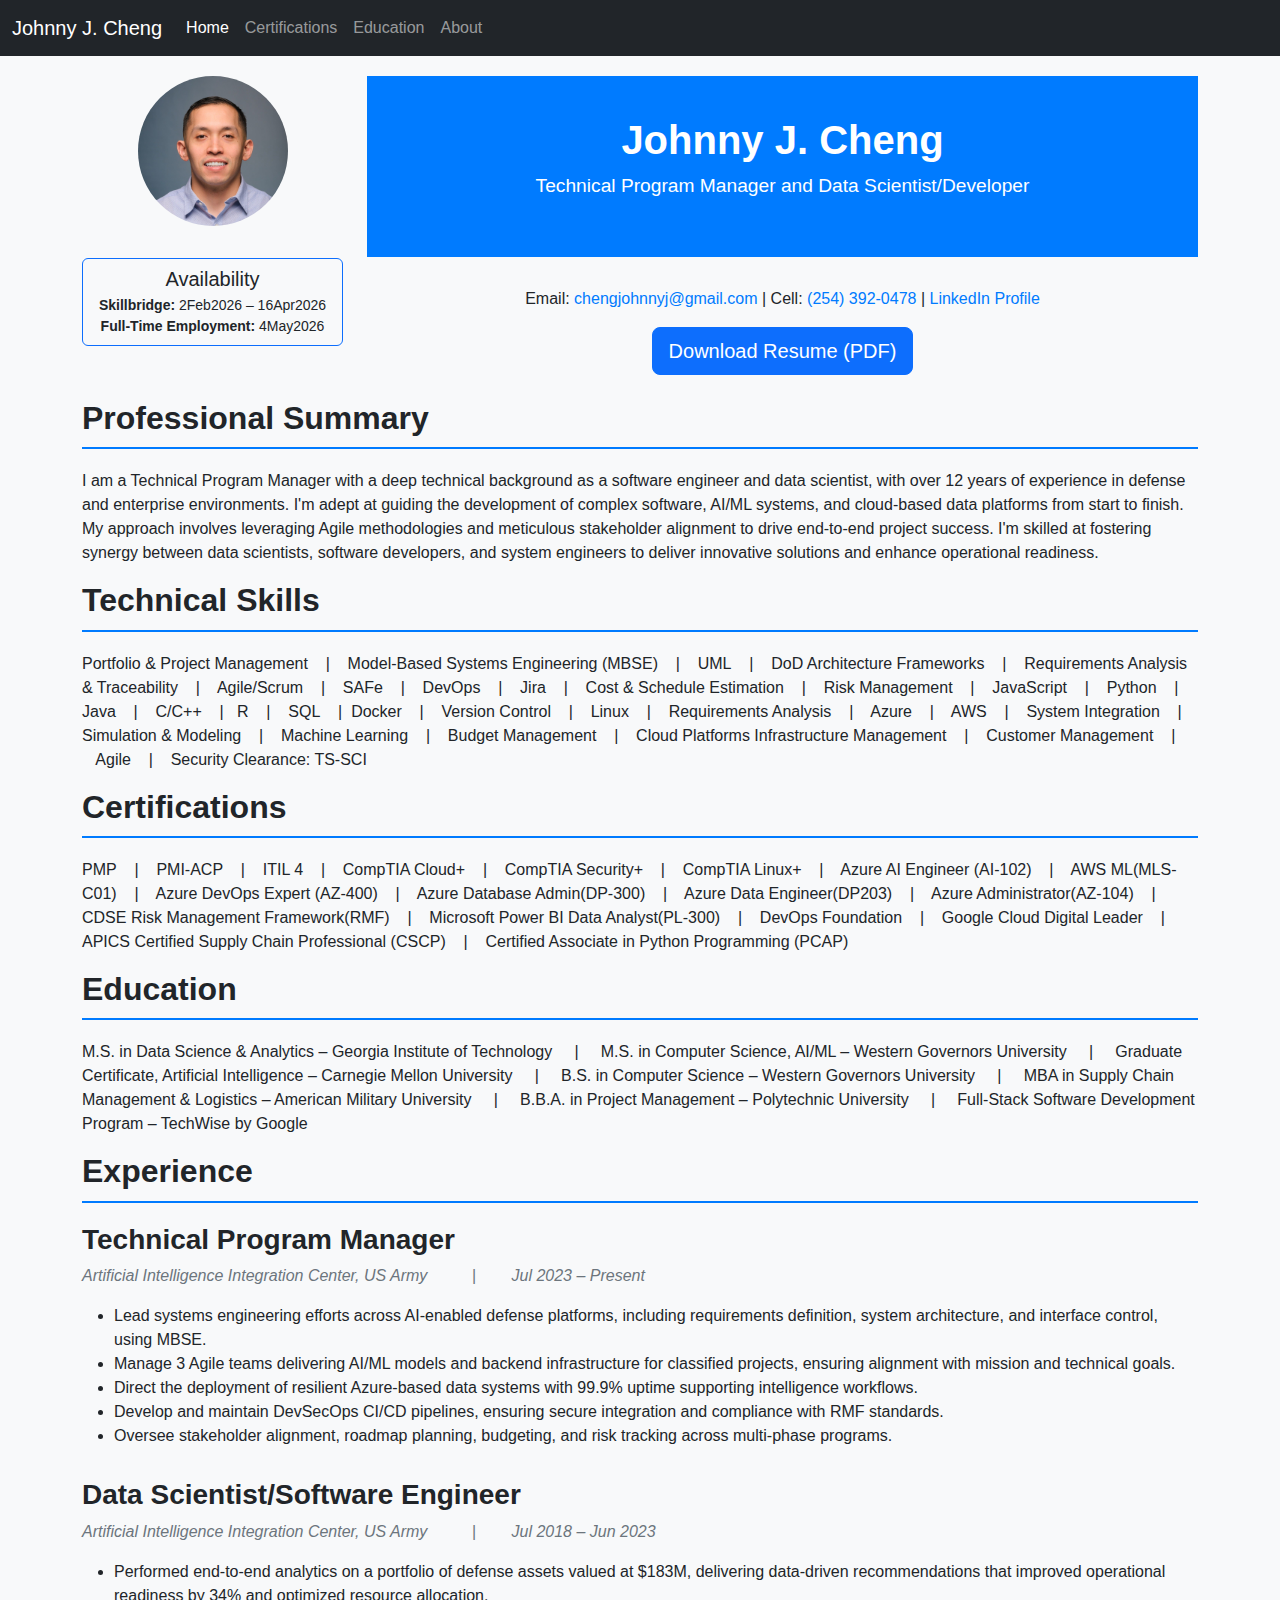
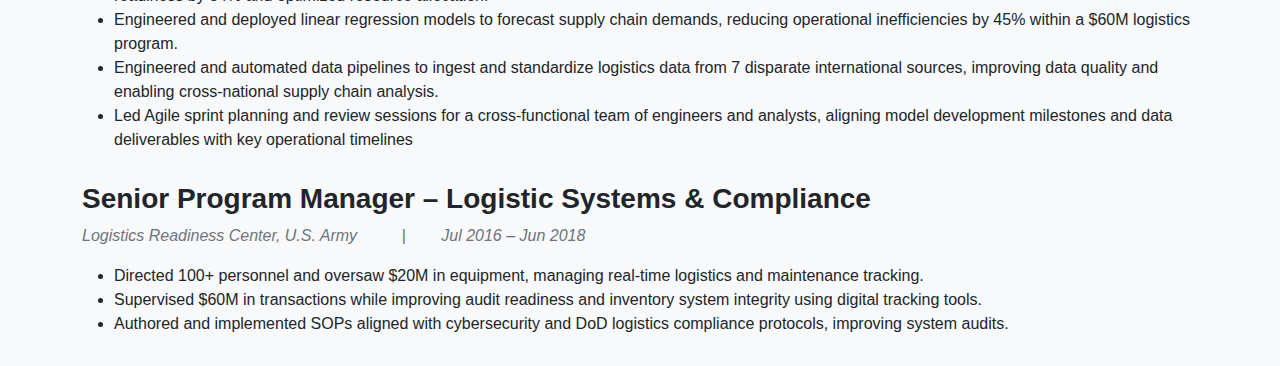
<file: index.html>
<!DOCTYPE html>
<html lang="en">
<head>
    <meta charset="UTF-8">
    <meta name="viewport" content="width=device-width, initial-scale=1.0">
    <title>Profile Johnny Cheng</title>
    <link rel="icon" href="title_icon.png">
    <link href="https://cdn.jsdelivr.net/npm/bootstrap@5.3.3/dist/css/bootstrap.min.css" rel="stylesheet" integrity="sha384-QWTKZyjpPEjISv5WaRU9OFeRpok6YctnYmDr5pNlyT2bRjXh0JMhjY6hW+ALEwIH" crossorigin="anonymous">
    <link rel="stylesheet" href="style.css">
</head>
<body>
    <nav class="navbar navbar-expand-lg navbar-dark bg-dark">
        <div class="container-fluid">
            <a class="navbar-brand" href="index.html">Johnny J. Cheng</a>
            <button class="navbar-toggler" type="button" data-bs-toggle="collapse" data-bs-target="#navbarNav" aria-controls="navbarNav" aria-expanded="false" aria-label="Toggle navigation">
                <span class="navbar-toggler-icon"></span>
            </button>
            <div class="collapse navbar-collapse" id="navbarNav">
                <ul class="navbar-nav">
                    <li class="nav-item">
                        <a class="nav-link active" aria-current="page" href="index.html">Home</a>
                    </li>
                    <li class="nav-item">
                        <a class="nav-link" href="certifications.html">Certifications</a>
                    </li>
                    <li class="nav-item">
                        <a class="nav-link" href="education.html">Education</a>
                    </li>
                   <li class="nav-item">
                        <a class="nav-link" href="about.html">About</a>
                    </li>
                </ul>
            </div>
        </div>
    </nav>
    <div class="container">
        <div class="row">
            <div class="col-md-3 text-center">
                <img src="headshot.jpg" alt="Johnny Cheng" class="img-fluid rounded-circle mb-3" style="width: 150px;">
                <!-- Desktop only -->
                <div class="mt-3 border border-primary rounded p-2 d-none d-md-block">
                    <h5 class="mb-1">Availability</h5>
                    <p class="mb-0 small"><strong>Skillbridge:</strong> 2Feb2026 – 16Apr2026</p>
                    <p class="mb-0 small"><strong>Full-Time Employment:</strong> 4May2026</p>
                </div>
            </div>
            <div class="col-md-9">
                <div class="header">
                    <h1>Johnny J. Cheng</h1>
                    <p>Technical Program Manager and Data Scientist/Developer</p>
                </div>
                <div class="contact-info text-center">
                    <p>Email: <a href="mailto:chengjohnnyj@gmail.com">chengjohnnyj@gmail.com</a> | Cell: <a href="tel:254-392-0478">(254) 392-0478</a> | <a href="https://www.linkedin.com/in/johnny-chengb1" target="_blank">LinkedIn Profile</a></p>
                </div>
                <!-- Download Resume Button -->
                <div class="text-center mt-3 mb-4">
                    <a href="Johnny-resume.pdf" class="btn btn-primary btn-lg" download>Download Resume (PDF)</a>
                </div>
                <!-- Mobile only -->
                <div class="mt-3 border border-primary rounded p-2 d-md-none text-center">
                    <h5 class="mb-1">Availability</h5>
                    <p class="mb-0 small"><strong>Skillbridge:</strong> 2Feb2026 – 16Apr2026</p>
                    <p class="mb-0 small"><strong>Full-Time Employment:</strong> 4May2026</p>
                </div>
            </div>
        </div>

                <h2 class="section-title">Professional Summary</h2>
        <p>I am a Technical Program Manager with a deep technical background as a software engineer and data scientist, with over 12 years of experience in defense and enterprise environments. I'm adept at guiding the development of complex software, AI/ML systems, and cloud-based data platforms from start to finish. My approach involves leveraging Agile methodologies and meticulous stakeholder alignment to drive end-to-end project success. I'm skilled at fostering synergy between data scientists, software developers, and system engineers to deliver innovative solutions and enhance operational readiness.</p>

        <h2 class="section-title">Technical Skills</h2>
        <p>Portfolio & Project Management&nbsp;&nbsp;&nbsp; |&nbsp;&nbsp;&nbsp; Model-Based Systems Engineering (MBSE)&nbsp;&nbsp;&nbsp; |&nbsp;&nbsp;&nbsp; UML&nbsp;&nbsp;&nbsp; |&nbsp;&nbsp;&nbsp; DoD Architecture Frameworks&nbsp;&nbsp;&nbsp; |&nbsp;&nbsp;&nbsp; Requirements Analysis & Traceability&nbsp;&nbsp;&nbsp; |&nbsp;&nbsp;&nbsp; Agile/Scrum&nbsp;&nbsp;&nbsp; |&nbsp;&nbsp;&nbsp; SAFe&nbsp;&nbsp;&nbsp; |&nbsp;&nbsp;&nbsp; DevOps&nbsp;&nbsp;&nbsp; |&nbsp;&nbsp;&nbsp; Jira&nbsp;&nbsp;&nbsp; |&nbsp;&nbsp;&nbsp; Cost & Schedule Estimation&nbsp;&nbsp;&nbsp; |&nbsp;&nbsp;&nbsp; Risk Management&nbsp;&nbsp;&nbsp; |&nbsp;&nbsp;&nbsp; JavaScript&nbsp;&nbsp;&nbsp; |&nbsp;&nbsp;&nbsp; Python&nbsp;&nbsp;&nbsp; |&nbsp;&nbsp;&nbsp; Java&nbsp;&nbsp;&nbsp; |&nbsp;&nbsp;&nbsp; C/C++&nbsp;&nbsp;&nbsp; |&nbsp;&nbsp;&nbsp;R&nbsp;&nbsp;&nbsp; |&nbsp;&nbsp;&nbsp; SQL&nbsp;&nbsp;&nbsp; |&nbsp; Docker&nbsp;&nbsp;&nbsp; |&nbsp;&nbsp;&nbsp; Version Control&nbsp;&nbsp;&nbsp; |&nbsp;&nbsp;&nbsp; Linux&nbsp;&nbsp;&nbsp; |&nbsp;&nbsp;&nbsp; Requirements Analysis&nbsp;&nbsp;&nbsp; |&nbsp;&nbsp;&nbsp; Azure&nbsp;&nbsp;&nbsp; |&nbsp;&nbsp;&nbsp; AWS&nbsp;&nbsp;&nbsp; |&nbsp;&nbsp;&nbsp; System Integration&nbsp;&nbsp;&nbsp; |&nbsp;&nbsp;&nbsp; Simulation & Modeling&nbsp;&nbsp;&nbsp; |&nbsp;&nbsp;&nbsp; Machine Learning&nbsp;&nbsp;&nbsp; |&nbsp;&nbsp;&nbsp; Budget Management&nbsp;&nbsp;&nbsp; |&nbsp;&nbsp;&nbsp; Cloud Platforms Infrastructure Management&nbsp;&nbsp;&nbsp; |&nbsp;&nbsp;&nbsp; Customer Management&nbsp;&nbsp;&nbsp; |&nbsp;&nbsp;&nbsp;Agile&nbsp;&nbsp;&nbsp; |&nbsp;&nbsp;&nbsp; Security Clearance: TS-SCI</p>

        <h2 class="section-title">Certifications</h2>
        <p>PMP&nbsp;&nbsp;&nbsp; |&nbsp;&nbsp;&nbsp; PMI-ACP&nbsp;&nbsp;&nbsp; |&nbsp;&nbsp;&nbsp; ITIL 4&nbsp;&nbsp;&nbsp; |&nbsp;&nbsp;&nbsp; CompTIA Cloud+&nbsp;&nbsp;&nbsp; |&nbsp;&nbsp;&nbsp; CompTIA Security+&nbsp;&nbsp;&nbsp; |&nbsp;&nbsp;&nbsp; CompTIA Linux+&nbsp;&nbsp;&nbsp; |&nbsp;&nbsp;&nbsp; Azure AI Engineer (AI-102)&nbsp;&nbsp;&nbsp; |&nbsp;&nbsp;&nbsp; AWS ML(MLS-C01)&nbsp;&nbsp;&nbsp; |&nbsp;&nbsp;&nbsp; Azure DevOps Expert (AZ-400)&nbsp;&nbsp;&nbsp; |&nbsp;&nbsp;&nbsp; Azure Database Admin(DP-300)&nbsp;&nbsp;&nbsp; |&nbsp;&nbsp;&nbsp; Azure Data Engineer(DP203)&nbsp;&nbsp;&nbsp; |&nbsp;&nbsp;&nbsp; Azure Administrator(AZ-104)&nbsp;&nbsp;&nbsp; |&nbsp;&nbsp;&nbsp; CDSE Risk Management Framework(RMF)&nbsp;&nbsp;&nbsp; |&nbsp;&nbsp;&nbsp; Microsoft Power BI Data Analyst(PL-300)&nbsp;&nbsp;&nbsp; |&nbsp;&nbsp;&nbsp; DevOps Foundation&nbsp;&nbsp;&nbsp; |&nbsp;&nbsp;&nbsp; Google Cloud Digital Leader&nbsp;&nbsp;&nbsp; |&nbsp;&nbsp;&nbsp; APICS Certified Supply Chain Professional (CSCP)&nbsp;&nbsp;&nbsp; |&nbsp;&nbsp;&nbsp; Certified Associate in Python Programming (PCAP)</p>

        <h2 class="section-title">Education</h2>
        <p>M.S. in Data Science & Analytics – Georgia Institute of Technology&nbsp;&nbsp;&nbsp;&nbsp; |&nbsp;&nbsp;&nbsp;&nbsp; M.S. in Computer Science, AI/ML – Western Governors University&nbsp;&nbsp;&nbsp;&nbsp; |&nbsp;&nbsp;&nbsp;&nbsp; Graduate Certificate, Artificial Intelligence – Carnegie Mellon University&nbsp;&nbsp;&nbsp;&nbsp; |&nbsp;&nbsp;&nbsp;&nbsp; B.S. in Computer Science – Western Governors University&nbsp;&nbsp;&nbsp;&nbsp; |&nbsp;&nbsp;&nbsp;&nbsp; MBA in Supply Chain Management & Logistics – American Military University&nbsp;&nbsp;&nbsp;&nbsp; |&nbsp;&nbsp;&nbsp;&nbsp; B.B.A. in Project Management – Polytechnic University&nbsp;&nbsp;&nbsp;&nbsp; |&nbsp;&nbsp;&nbsp;&nbsp; Full-Stack Software Development Program – TechWise by Google</p>

        <h2 class="section-title">Experience</h2>

        <div class="job">
            <h3 class="job-title">Technical Program Manager</h3>
            <p class="job-company">Artificial Intelligence Integration Center, US Army &nbsp;&nbsp;&nbsp;&nbsp;&nbsp;&nbsp;&nbsp;&nbsp; | &nbsp;&nbsp;&nbsp;&nbsp;&nbsp;&nbsp; Jul 2023 – Present</p>
            <ul>
                <li>Lead systems engineering efforts across AI-enabled defense platforms, including requirements definition, system architecture, and interface control, using MBSE.</li>
                <li>Manage 3 Agile teams delivering AI/ML models and backend infrastructure for classified projects, ensuring alignment with mission and technical goals.</li>
                <li>Direct the deployment of resilient Azure-based data systems with 99.9% uptime supporting intelligence workflows.</li>
                <li>Develop and maintain DevSecOps CI/CD pipelines, ensuring secure integration and compliance with RMF standards.</li>
                <li>Oversee stakeholder alignment, roadmap planning, budgeting, and risk tracking across multi-phase programs.</li>
            </ul>
        </div>

        <div class="job">
            <h3 class="job-title">Data Scientist/Software Engineer</h3>
            <p class="job-company">Artificial Intelligence Integration Center, US Army &nbsp;&nbsp;&nbsp;&nbsp;&nbsp;&nbsp;&nbsp;&nbsp; | &nbsp;&nbsp;&nbsp;&nbsp;&nbsp;&nbsp; Jul 2018 – Jun 2023</p>
            <ul>
                <li>Performed end-to-end analytics on a portfolio of defense assets valued at $183M, delivering data-driven recommendations that improved operational readiness by 34% and optimized resource allocation.</li>
                <li>Engineered and deployed linear regression models to forecast supply chain demands, reducing operational inefficiencies by 45% within a $60M logistics program.</li>
                <li>Engineered and automated data pipelines to ingest and standardize logistics data from 7 disparate international sources, improving data quality and enabling cross-national supply chain analysis.</li>
                <li>Led Agile sprint planning and review sessions for a cross-functional team of engineers and analysts, aligning model development milestones and data deliverables with key operational timelines</li>
            </ul>
        </div>

        <div class="job">
            <h3 class="job-title">Senior Program Manager – Logistic Systems & Compliance</h3>
            <p class="job-company">Logistics Readiness Center, U.S. Army &nbsp;&nbsp;&nbsp;&nbsp;&nbsp;&nbsp;&nbsp;&nbsp; | &nbsp;&nbsp;&nbsp;&nbsp;&nbsp;&nbsp; Jul 2016 – Jun 2018</p>
            <ul>
                <li>Directed 100+ personnel and oversaw $20M in equipment, managing real-time logistics and maintenance tracking.</li>
                <li>Supervised $60M in transactions while improving audit readiness and inventory system integrity using digital tracking tools.</li>
                <li>Authored and implemented SOPs aligned with cybersecurity and DoD logistics compliance protocols, improving system audits.</li>
            </ul>
        </div>
    </div>

    <script src="https://cdn.jsdelivr.net/npm/bootstrap@5.3.3/dist/js/bootstrap.bundle.min.js" integrity="sha384-YvpcrYf0tY3lHB60NNkmXc5s9fDVZLESaAA55NDzOxhy9GkcIdslK1eN7N6jIeHz" crossorigin="anonymous"></script>
</body>
</html>
</file>
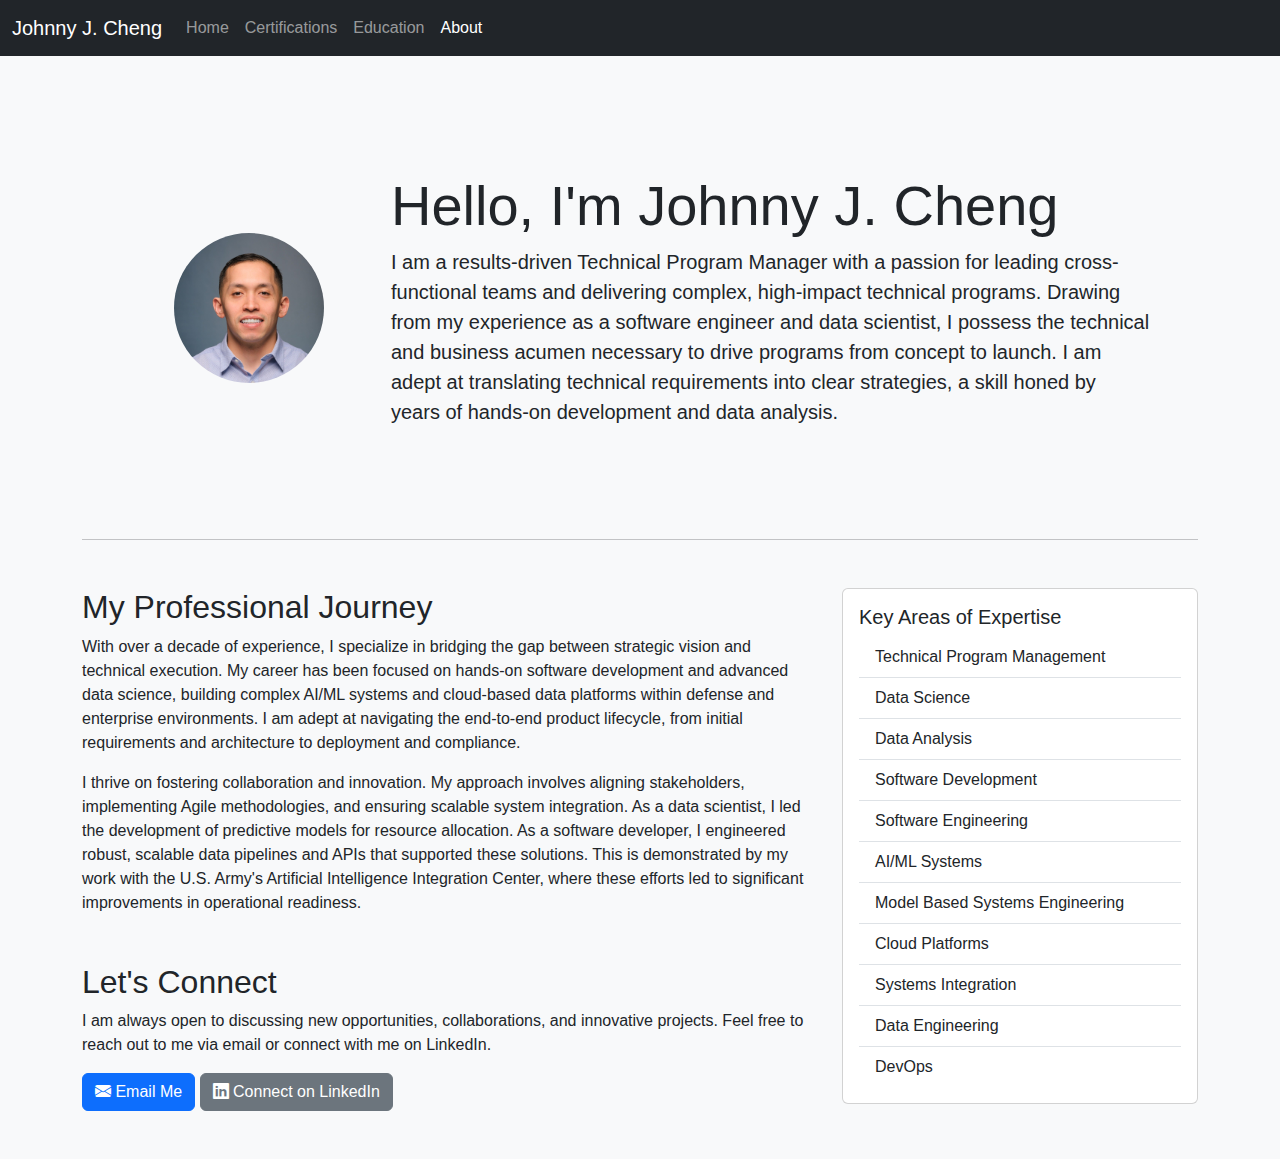
<file: about.html>
<!DOCTYPE html>
<html lang="en">
<head>
    <meta charset="UTF-8">
    <meta name="viewport" content="width=device-width, initial-scale=1.0">
    <title>Profile Johnny Cheng</title>
    <link rel="icon" href="title_icon.png">
    <link href="https://cdn.jsdelivr.net/npm/bootstrap@5.3.3/dist/css/bootstrap.min.css" rel="stylesheet" integrity="sha384-QWTKZyjpPEjISv5WaRU9OFeRpok6YctnYmDr5pNlyT2bRjXh0JMhjY6hW+ALEwIH" crossorigin="anonymous">
    <link rel="stylesheet" href="https://cdn.jsdelivr.net/npm/bootstrap-icons@1.11.3/font/bootstrap-icons.min.css">
    <link rel="stylesheet" href="style.css">
</head>
<body>
    <nav class="navbar navbar-expand-lg navbar-dark bg-dark">
        <div class="container-fluid">
            <a class="navbar-brand" href="index.html">Johnny J. Cheng</a>
            <button class="navbar-toggler" type="button" data-bs-toggle="collapse" data-bs-target="#navbarNav" aria-controls="navbarNav" aria-expanded="false" aria-label="Toggle navigation">
                <span class="navbar-toggler-icon"></span>
            </button>
            <div class="collapse navbar-collapse" id="navbarNav">
                <ul class="navbar-nav">
                    <li class="nav-item">
                        <a class="nav-link" href="index.html">Home</a>
                    </li>
                    <li class="nav-item">
                        <a class="nav-link" href="certifications.html">Certifications</a>
                    </li>
                    <li class="nav-item">
                        <a class="nav-link" href="education.html">Education</a>
                    </li>
                   <li class="nav-item">
                        <a class="nav-link active" aria-current="page" href="about.html">About</a>
                    </li>
                </ul>
            </div>
        </div>
    </nav>

    <div class="container my-5">
        <div class="p-5 bg-light rounded-3">
            <div class="row align-items-center">
                <div class="col-md-3 text-center">
                    <img src="headshot.jpg" alt="Johnny Cheng" class="img-fluid rounded-circle" style="width: 150px;">
                </div>
                <div class="col-md-9">
                    <h1 class="display-4">Hello, I'm Johnny J. Cheng</h1>
                    <p class="lead">I am a results-driven Technical Program Manager with a passion for leading cross-functional teams and delivering complex, high-impact technical programs. Drawing from my experience as a software engineer and data scientist, I possess the technical and business acumen necessary to drive programs from concept to launch. I am adept at translating technical requirements into clear strategies, a skill honed by years of hands-on development and data analysis.</p>
                </div>
            </div>
        </div>

        <hr class="my-5">

        <div class="row">
            <div class="col-md-8">
                <h2>My Professional Journey</h2>
                <p>With over a decade of experience, I specialize in bridging the gap between strategic vision and technical execution. My career has been focused on hands-on software development and advanced data science, building complex AI/ML systems and cloud-based data platforms within defense and enterprise environments. I am adept at navigating the end-to-end product lifecycle, from initial requirements and architecture to deployment and compliance.</p>
                <p>I thrive on fostering collaboration and innovation. My approach involves aligning stakeholders, implementing Agile methodologies, and ensuring scalable system integration. As a data scientist, I led the development of predictive models for resource allocation. As a software developer, I engineered robust, scalable data pipelines and APIs that supported these solutions. This is demonstrated by my work with the U.S. Army's Artificial Intelligence Integration Center, where these efforts led to significant improvements in operational readiness.</p>
                
                <h2 class="mt-5">Let's Connect</h2>
                <p>I am always open to discussing new opportunities, collaborations, and innovative projects. Feel free to reach out to me via email or connect with me on LinkedIn.</p>
                <a href="mailto:chengjohnnyj@gmail.com" class="btn btn-primary"><i class="bi bi-envelope-fill"></i> Email Me</a>
                <a href="https://www.linkedin.com/in/johnny-chengb1" class="btn btn-secondary" target="_blank"><i class="bi bi-linkedin"></i> Connect on LinkedIn</a>
            </div>
            <div class="col-md-4">
                <div class="card">
                    <div class="card-body">
                        <h5 class="card-title">Key Areas of Expertise</h5>
                        <ul class="list-group list-group-flush">
                            <li class="list-group-item">Technical Program Management</li>
                            <li class="list-group-item">Data Science</li>
                            <li class="list-group-item">Data Analysis</li>
                            <li class="list-group-item">Software Development</li>
                            <li class="list-group-item">Software Engineering</li>
                            <li class="list-group-item">AI/ML Systems</li>
                            <li class="list-group-item">Model Based Systems Engineering</li>
                            <li class="list-group-item">Cloud Platforms</li>
                            <li class="list-group-item">Systems Integration</li>
                            <li class="list-group-item">Data Engineering</li>
                            <li class="list-group-item">DevOps</li>
                        </ul>
                    </div>
                </div>
            </div>
        </div>
    </div>

    <script src="https://cdn.jsdelivr.net/npm/bootstrap@5.3.3/dist/js/bootstrap.bundle.min.js" integrity="sha384-YvpcrYf0tY3lHB60NNkmXc5s9fDVZLESaAA55NDzOxhy9GkcIdslK1eN7N6jIeHz" crossorigin="anonymous"></script>
</body>
</html>
</file>
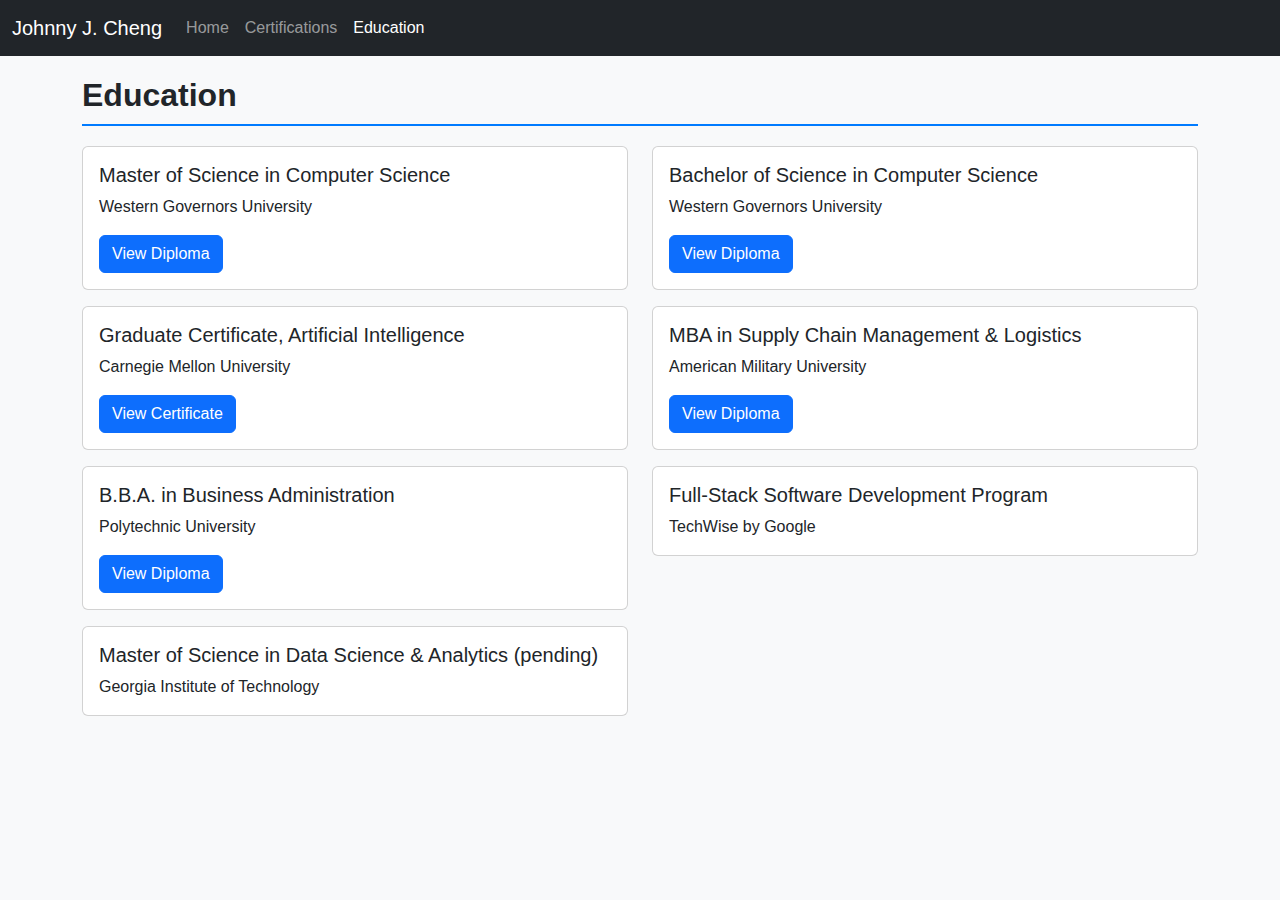
<file: education.html>
<!DOCTYPE html>
<html lang="en">
<head>
    <meta charset="UTF-8">
    <meta name="viewport" content="width=device-width, initial-scale=1.0">
    <title>Education - Johnny Cheng</title>
    <link href="https://cdn.jsdelivr.net/npm/bootstrap@5.3.3/dist/css/bootstrap.min.css" rel="stylesheet" integrity="sha384-QWTKZyjpPEjISv5WaRU9OFeRpok6YctnYmDr5pNlyT2bRjXh0JMhjY6hW+ALEwIH" crossorigin="anonymous">
    <link rel="stylesheet" href="style.css">
</head>
<body>
    <nav class="navbar navbar-expand-lg navbar-dark bg-dark">
        <div class="container-fluid">
            <a class="navbar-brand" href="#">Johnny J. Cheng</a>
            <button class="navbar-toggler" type="button" data-bs-toggle="collapse" data-bs-target="#navbarNav" aria-controls="navbarNav" aria-expanded="false" aria-label="Toggle navigation">
                <span class="navbar-toggler-icon"></span>
            </button>
            <div class="collapse navbar-collapse" id="navbarNav">
                <ul class="navbar-nav">
                    <li class="nav-item">
                        <a class="nav-link" href="index.html">Home</a>
                    </li>
                    <li class="nav-item">
                        <a class="nav-link" href="certifications.html">Certifications</a>
                    </li>
                    <li class="nav-item">
                        <a class="nav-link active" aria-current="page" href="education.html">Education</a>
                    </li>
                </ul>
            </div>
        </div>
    </nav>

    <div class="container">
        <h2 class="section-title">Education</h2>
        <div id="education-list">
            <div class="row">
                <div class="col-md-6">
                    <div class="education-item card mb-3">
                        <div class="card-body">
                            <h5 class="card-title">Master of Science in Computer Science</h5>
                            <p class="card-text">Western Governors University</p>
                            <a href="pdfs/CS_Masters.pdf" target="_blank" class="btn btn-primary">View Diploma</a>
                        </div>
                    </div>
                </div>
                <div class="col-md-6">
                    <div class="education-item card mb-3">
                        <div class="card-body">
                            <h5 class="card-title">Bachelor of Science in Computer Science</h5>
                            <p class="card-text">Western Governors University</p>
                            <a href="pdfs/WGU_CSBA_diploma.pdf" target="_blank" class="btn btn-primary">View Diploma</a>
                        </div>
                    </div>
                </div>
                <div class="col-md-6">
                    <div class="education-item card mb-3">
                        <div class="card-body">
                            <h5 class="card-title">Graduate Certificate, Artificial Intelligence</h5>
                            <p class="card-text">Carnegie Mellon University</p>
                            <a href="pdfs/AI_Tech1.pdf" target="_blank" class="btn btn-primary">View Certificate</a>
                        </div>
                    </div>
                </div>
                <div class="col-md-6">
                    <div class="education-item card mb-3">
                        <div class="card-body">
                            <h5 class="card-title">MBA in Supply Chain Management & Logistics</h5>
                            <p class="card-text">American Military University</p>
                            <a href="pdfs/Master's Supply Chain.pdf" target="_blank" class="btn btn-primary">View Diploma</a>
                        </div>
                    </div>
                </div>
                <div class="col-md-6">
                    <div class="education-item card mb-3">
                        <div class="card-body">
                            <h5 class="card-title">B.B.A. in Business Administration</h5>
                            <p class="card-text">Polytechnic University</p>
                            <a href="pdfs/BBA_Diploma1.pdf" target="_blank" class="btn btn-primary">View Diploma</a>
                        </div>
                    </div>
                </div>
                <div class="col-md-6">
                    <div class="education-item card mb-3">
                        <div class="card-body">
                            <h5 class="card-title">Full-Stack Software Development Program</h5>
                            <p class="card-text">TechWise by Google</p>
                        </div>
                    </div>
                </div>
                <div class="col-md-6">
                    <div class="education-item card mb-3">
                        <div class="card-body">
                            <h5 class="card-title">Master of Science in Data Science & Analytics (pending)</h5>
                            <p class="card-text">Georgia Institute of Technology</p>
                        </div>
                    </div>
                </div>
            </div>
        </div>
    </div>

    <script src="https://cdn.jsdelivr.net/npm/bootstrap@5.3.3/dist/js/bootstrap.bundle.min.js" integrity="sha384-YvpcrYf0tY3lHB60NNkmXc5s9fDVZLESaAA55NDzOxhy9GkcIdslK1eN7N6jIeHz" crossorigin="anonymous"></script>
</body>
</html>
</file>
<file: style.css>
body {
    font-family: 'Segoe UI', Tahoma, Geneva, Verdana, sans-serif;
    background-color: #f8f9fa;
}
.container {
    padding-top: 20px;
}
.header {
    background-color: #007bff;
    color: white;
    padding: 40px 20px;
    text-align: center;
    margin-bottom: 30px;
}
.header h1 {
    font-weight: 700;
}
.header p {
    font-size: 1.2rem;
}
.contact-info a {
    color: #007bff;
    text-decoration: none;
}
.contact-info a:hover {
    text-decoration: underline;
}
.section-title {
    border-bottom: 2px solid #007bff;
    padding-bottom: 10px;
    margin-bottom: 20px;
    font-weight: 600;
}
.job, .cert-item, .education-item {
    margin-bottom: 30px;
}
.job-title {
    font-weight: 600;
}
.job-company {
    font-style: italic;
    color: #6c757d;
}
</file>
